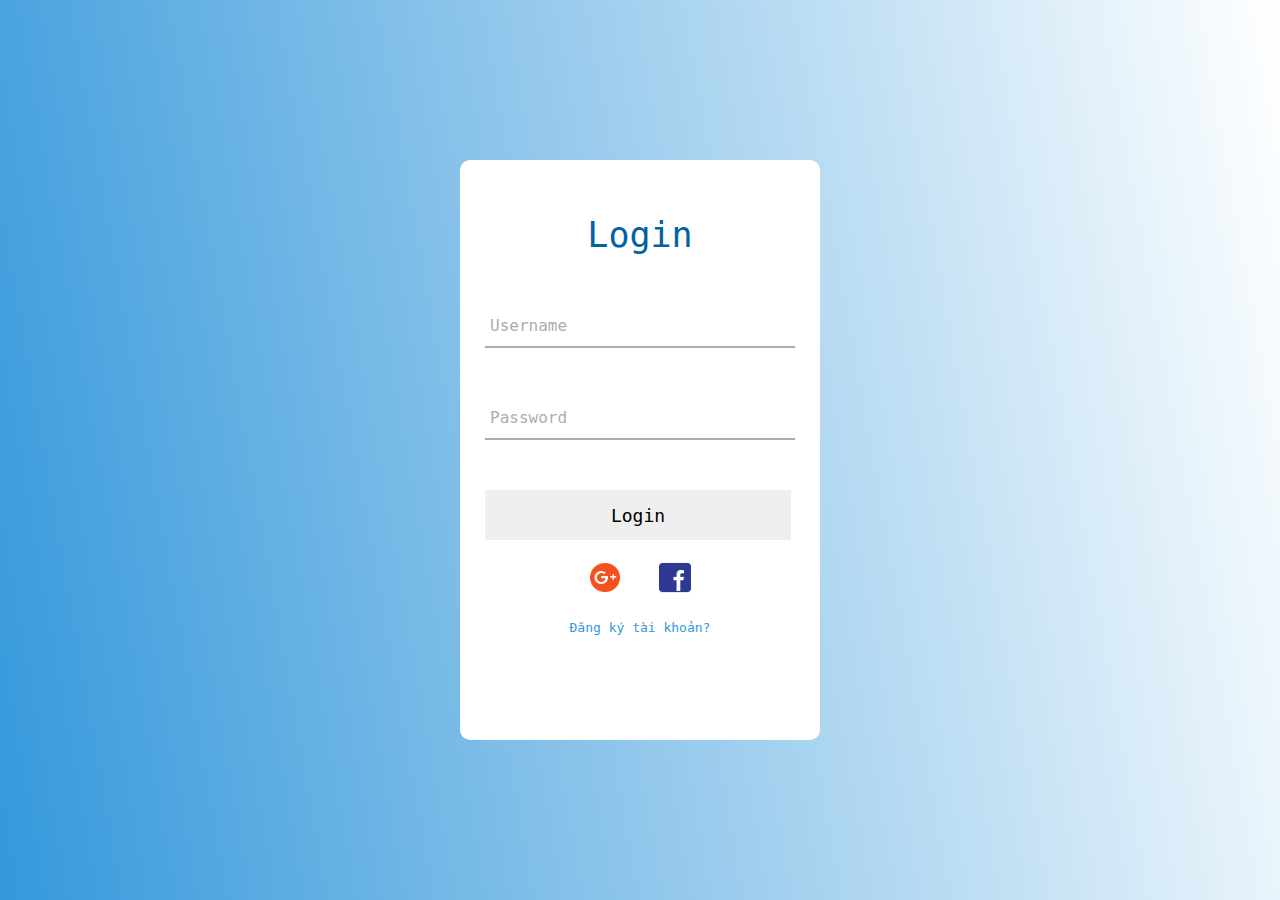
<file: index.html>
<!DOCTYPE html>
<html lang="en" dir="ltr">
  <head>
    <meta charset="utf-8">
    <title></title>
    <link rel="stylesheet" href="sty.css">
    <link rel="stylesheet" href="https://maxcdn.bootstrapcdn.com/bootstrap/4.0.0/css/bootstrap.min.css" integrity="sha384-Gn5384xqQ1aoWXA+058RXPxPg6fy4IWvTNh0E263XmFcJlSAwiGgFAW/dAiS6JXm" crossorigin="anonymous">
    <script src="https://maxcdn.bootstrapcdn.com/bootstrap/4.0.0/js/bootstrap.min.js" integrity="sha384-JZR6Spejh4U02d8jOt6vLEHfe/JQGiRRSQQxSfFWpi1MquVdAyjUar5+76PVCmYl" crossorigin="anonymous"></script>
    <script src="https://code.jquery.com/jquery-3.2.1.slim.min.js" integrity="sha384-KJ3o2DKtIkvYIK3UENzmM7KCkRr/rE9/Qpg6aAZGJwFDMVNA/GpGFF93hXpG5KkN" crossorigin="anonymous"></script>
    <script src="https://cdnjs.cloudflare.com/ajax/libs/popper.js/1.12.9/umd/popper.min.js" integrity="sha384-ApNbgh9B+Y1QKtv3Rn7W3mgPxhU9K/ScQsAP7hUibX39j7fakFPskvXusvfa0b4Q" crossorigin="anonymous"></script>
	<script src="https://cdnjs.cloudflare.com/ajax/libs/jquery/3.4.1/jquery.min.js" charset="utf-8"></script>
	
<!--  	<script src="//ajax.googleapis.com/ajax/libs/jquery/2.1.1/jquery.min.js"></script>
	<script src="https://apis.google.com/js/platform.js" async defer></script>
	<meta name="google-signin-scope" content="profile email">
	<meta name="google-signin-client_id"
		content="283855621770-v2itsi6vqp72n1kvngvgbejtvjqgeuak.apps.googleusercontent.com">-->
</head>
  <body>
    <form action="index.html" class="login-form ">
        <h1>Login</h1>
       
        <div class="txt"> 
            <input type="text"> 
            <span data-placeholder="Username"></span>   
        </div>

        <div class="txt"> 
            <input type="password">  
            <span data-placeholder="Password"></span>   
        </div>

        
        <input type="submit" class="logbtn" value="Login">
      <!--  <div class="Loginwith">
            <div class="textloginwith">
              Login with:
            </div>
            <div class="icongooggle">
                  <div class="ggdetail"></div>
            </div>
        </div>-->
        <div class="logingg">
          <div class="google" >
            <button id="gg" ><img src="image/icons8.png" alt=""></button>
          </div>
          <div class="face">
            <button ><img src="image/icons8_facebook.png" alt=""></button>                                                                                         
          </div>
        </div>


        <div class="Dangky">

          <button type="submit" class="dangky">Đăng ký tài khoản?</button>


        </div>


      </form>
 
      <script  src="animation.js"> </script>
      <script>
      function onSignIn(googleUser) {
          var profile = googleUser.getBasicProfile();
          console.log('ID: ' + profile.getId());
          console.log('Name: ' + profile.getName());
          console.log('Image URL: ' + profile.getImageUrl());
          console.log('Email: ' + profile.getEmail());
          console.log('id_token: ' + googleUser.getAuthResponse().id_token);

         //do not post above info to the server because that is not safe.
         //just send the id_token

          var redirectUrl = 'login';
          //using jquery to post data dynamically
          var form = $('<form action="' + redirectUrl + '" method="post">' +
                              '<input type="text" name="id_token" value="' +
                               googleUser.getAuthResponse().id_token + '" />' +
                                                                    '</form>');
        $('body').append(form);
        form.submit();
        }
  
      
      </script>
  </body>
</html>
</file>
<file: sty.css>
@charset "utf-8";
*{
    margin: 0;
    padding: 0;
    text-decoration: none;
    font-family: monospace;
    box-sizing: border-box;
}


body{
    min-height: 100vh;
    background-image:  linear-gradient(80deg,#3498db,#ffffff);
  }
  .login-form{
   
    width: 360px;
    background-color: #ffffff;
    height: 580px;
    padding: 80x 40px;
    border-radius: 10px;
    position: absolute;
    left: 50%;
    top: 50%;
    transform: translate(-50%,-50%);
  }

  .login-form h1{
    text-align: center;
    font-size: 35px;
    color: #0362a1;
    margin-top: 15%;
  }
  .txt{
      
      position: relative;
      margin: 50px 25px;
      border-bottom: 2px solid #adadad;
      
    }
  .txt input{
    
    font-size: 17px;
    color: #333;
    border: none;
    width: 80%;
    outline: none;
    background: none;
    padding: 0 5px;
    height: 40px;
   
}
  .txt span::before{
    content: attr(data-placeholder);
    position: absolute;
    top: 50%;
    left: 5px;
    color: #adadad;
    transform: translateY(-50%);
    z-index: -1;
    transition: .5s;
  }
  
  .txt span::after{
    content: '';
    position: absolute;
    width: 0%;
    height: 2px;
    background: linear-gradient(120deg,#3498db,#8e44ad);
    transition: .5s;
    margin: 40px 0px;
    left: 0px;
  
  }
  
  .focus + span::before{
    top: -5px;
  }
  .focus + span::after{
    width: 100%;
  }
  
  .logbtn{
  display: block;
  width: 85%;
  height: 50px;
  border:none;
  margin: 15px 25px ;
  font-size: 18px;
  outline: none;
  cursor: pointer;
  transition: .5s;
  }
  .logbtn:hover{
  
    color: #188fdf;
   

  }
  .Loginwith{
      margin: 20px 25px;
      margin-top: 10px;
      padding: 0px 0px;
      background-color: #ffffff;
      width: 85%;
      height: 35px;
        position: relative;
      justify-content: space-between;	
  }
  .Loginwith .textloginwith{
      width: 50%;
      height: 35px;
      font-size: 16px;
      text-align: center;
      padding: 6px 0px;
      margin: 0px ; 
     position: relative;
      background-color: #8e44ad;
  }
  .Loginwith .icongooggle{
    position: relative;
     width: 50%;
     height: 35px;
     right: 0px;
     background-color: aqua;
     margin: 0px 0px;
     padding: 0px 0px;
    
     
  }
  .Loginwith .icongooggle .ggdetail{
      width: 25%;
      height: 35px;
      left: 0px;
      margin: 0;
      padding: 0;
      background: url("image\logo.png");
    
  }
  .logingg {
    padding: 0px 40px 0px 40px;
    margin: 15px 70px;
    height: 45px;
    width: auto;
  /* background-color: crimson; */
    position: relative;
    justify-content:  space-around;
    display: flex;
  }



  .logingg .google {
    
    position: relative;
    width: 30%;
    height: 35px;
    top: 5px;
   /* background-color: #3498db; */
  }
  .logingg .google button{
    border: none;
    outline: none;
    display: block;
    cursor: pointer;
    width: 100%;
    height: 100%;
    background: none;
  }
  .logingg .google button img{
    background-size: cover;
    background-repeat: no-repeat;
    height: 100%;
    width: 85%;
  }



  .logingg .face {
    
    position: relative;
    width: 30%;
    height: 35px;
    top: 5px;
   /* background-color: #8e44ad;*/
  }
  .logingg .face button{
    border: none;
    outline: none;
    display: block;
    cursor: pointer;
    width: 100%;
    height: 100%;
    background: none;

  }
  .logingg .face button img{
    background-size: cover;
    background-repeat: no-repeat;
    height: 100%;
    width: 90%;
  }

  .Dangky {
    position: relative; 
    text-align: center;
    width: 100%;
    height: 20px;

  }
  .Dangky button{
      font-size: 13px;
      border: none;
      outline: none;
      background: none;
      cursor: pointer;
      color: #3498db;
  }
  .Dangky button:hover{
    color: #0362a1;
    outline: none;
  }
</file>
